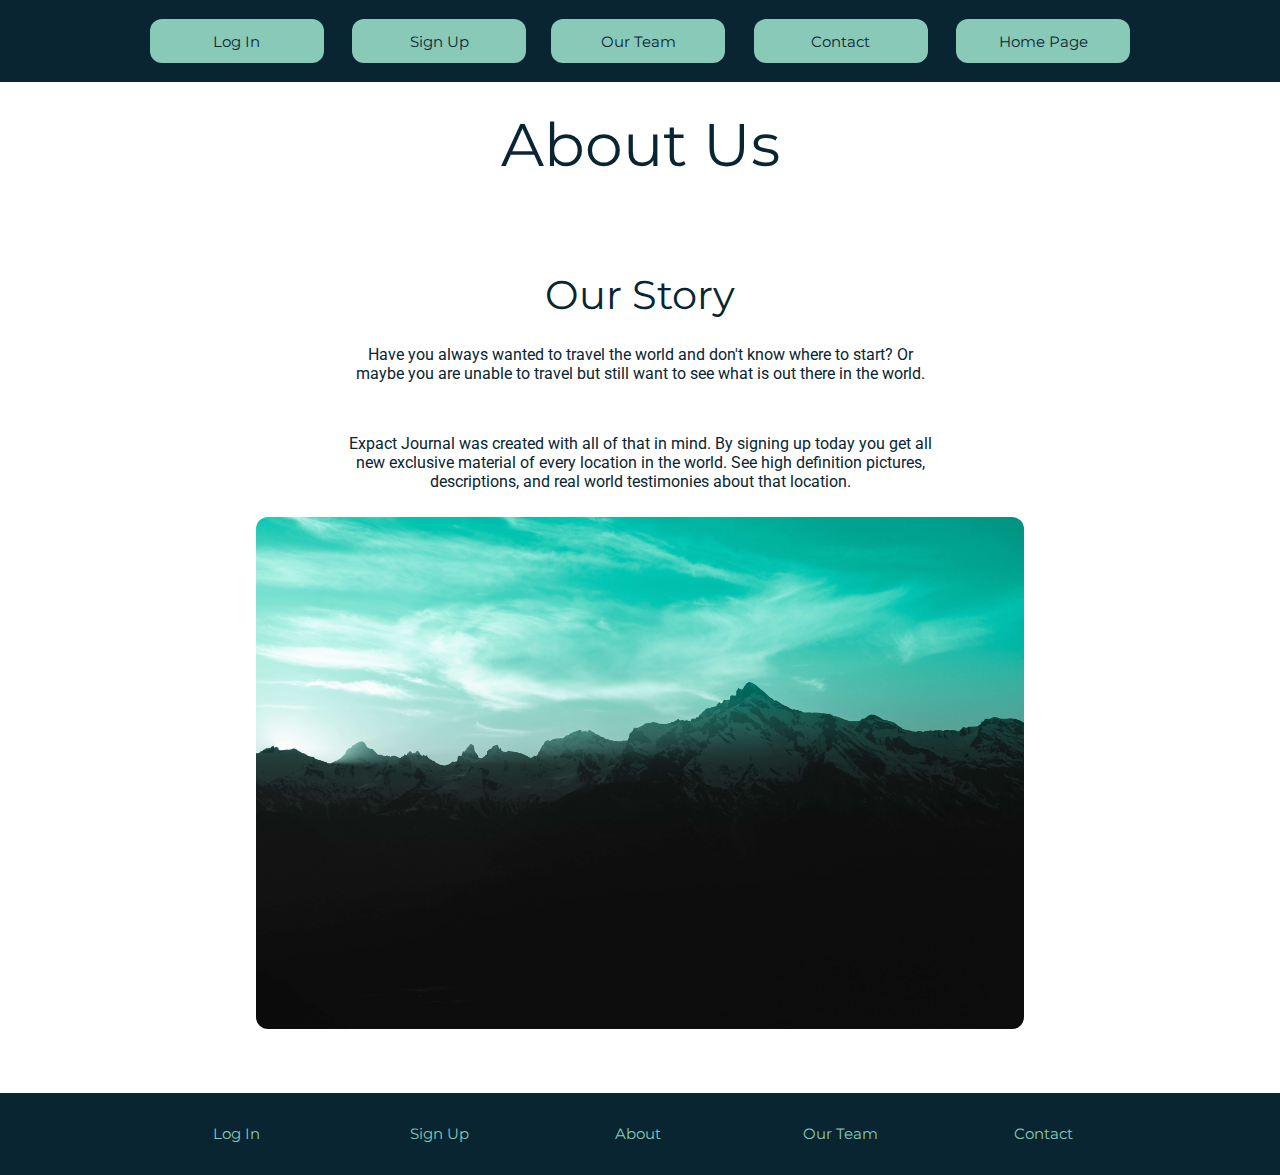
<file: about.html>
<!DOCTYPE html>
<html lang="en">
<head>
    <meta charset="UTF-8">
    <meta name="viewport" content="width=device-width, initial-scale=1.0">
    <link href="https://fonts.googleapis.com/css2?family=Roboto:ital,wght@0,400;0,700;1,400;1,700&display=swap" rel="stylesheet">
    <link href="https://fonts.googleapis.com/css2?family=Montserrat:ital,wght@0,400;0,600;0,700;1,400;1,600;1,700&display=swap" rel="stylesheet">
    <link rel="stylesheet" href="about.css">
    <title>About Us</title>
</head>
<body>
    <header>
        <nav>
            <a href="https://the-expat-journal.netlify.app/Profile">Log In</a>
            <a href="https://the-expat-journal.netlify.app/Signup ">Sign Up</href>
            <a href="team.html">Our Team</a>
            <a href="contact.html">Contact</a>  
            <a href="index.html">Home Page</a>

        </nav>
    </header>
    <section>
        <div class = "bgText">
            <h1> About Us</h1>
        </div>
    </section>
    <section>
        <div class = "info">
            <h2>Our Story</h2>
            <p>Have you always wanted to travel the world and don't know where to start? Or maybe you are unable to travel but still want to see what is out there in the world.</p>
            <p>Expact Journal was created with all of that in mind. By signing up today you get all new exclusive material of every location in the world. See high definition pictures, descriptions, and real world testimonies about that location. </p>
        <div id = "aboutPhoto">
            <img src ='photos/martin-adams-9jdlJzl6yN8-unsplash 2.jpg' alt= 'dark blue mountains with light sky'>
        </div>
        </div>
    </section>
    <footer>
        <nav>
            <a href="https://the-expat-journal.netlify.app/Profile">Log In</a>
            <a href="https://the-expat-journal.netlify.app/Signup ">Sign Up</href>
            <a href="about.html">About</a>
            <a href="team.html">Our Team</a>
            <a href="contact.html">Contact</a>
        </nav>
    </footer>
    
</body>
</html>
</file>
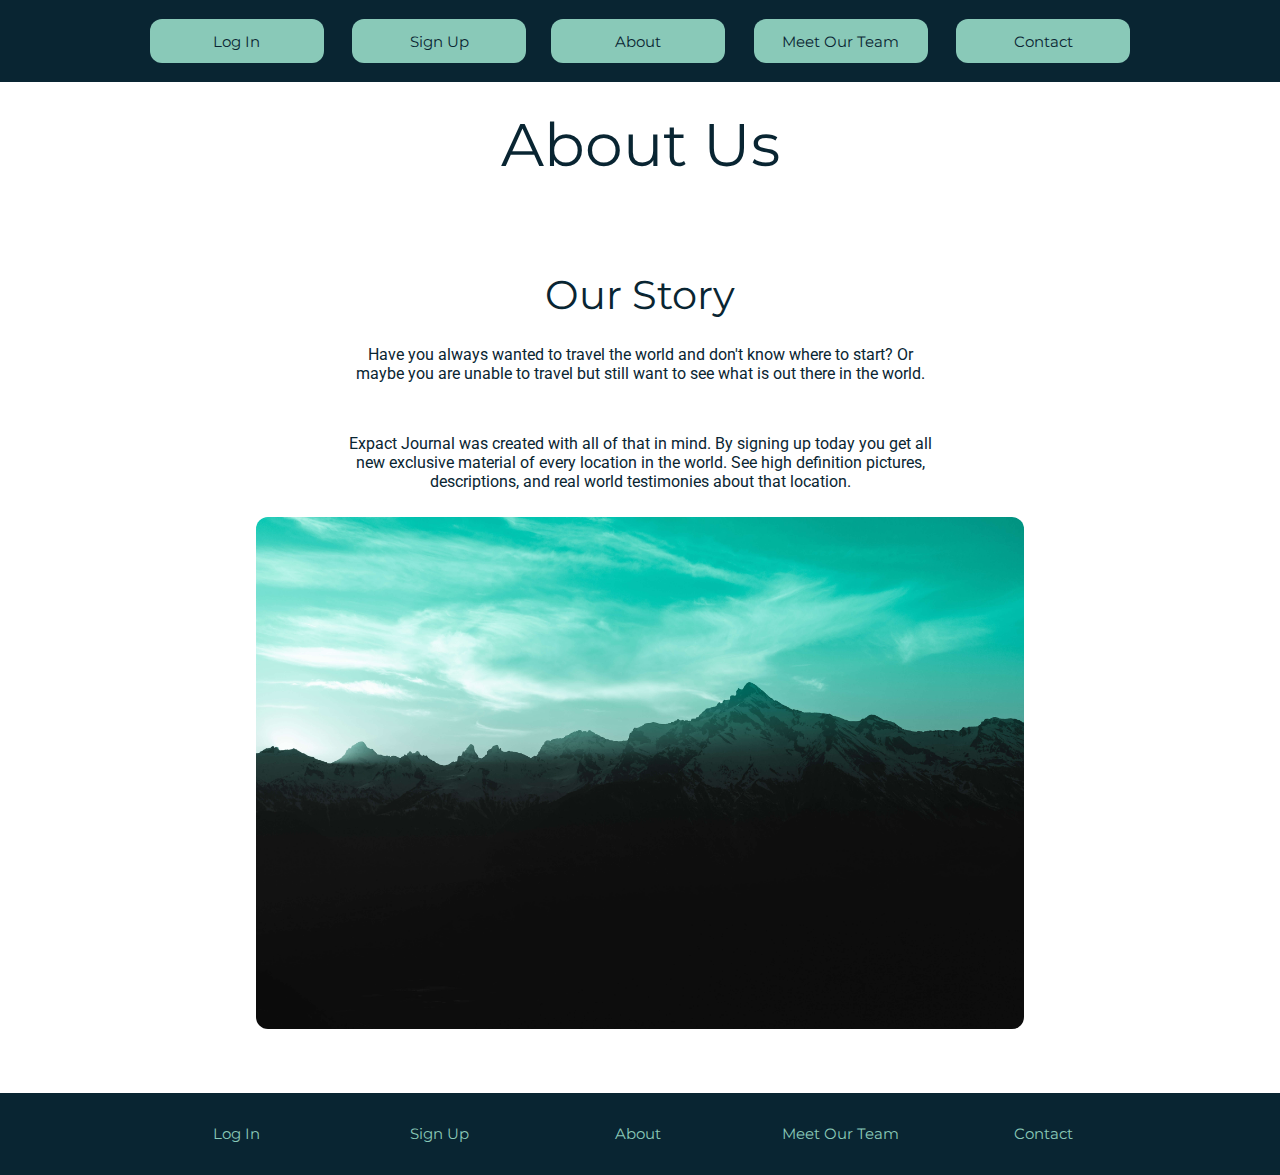
<file: User-Interface/about.html>
<!DOCTYPE html>
<html lang="en">
<head>
    <meta charset="UTF-8">
    <meta name="viewport" content="width=device-width, initial-scale=1.0">
    <link href="https://fonts.googleapis.com/css2?family=Roboto:ital,wght@0,400;0,700;1,400;1,700&display=swap" rel="stylesheet">
    <link href="https://fonts.googleapis.com/css2?family=Montserrat:ital,wght@0,400;0,600;0,700;1,400;1,600;1,700&display=swap" rel="stylesheet">
    <link rel="stylesheet" href="about.css">
    <title>About Us</title>
</head>
<body>
    <header>
        <nav>
            <a href="">Log In</a>
            <a href="">Sign Up</href>
            <a href="">About</a>
            <a href="">Meet Our Team</a>
            <a href="">Contact</a>  
        </nav>
    </header>
    <section>
        <div class = "bgText">
            <h1> About Us</h1>
        </div>
    </section>
    <section>
        <div class = "info">
            <h2>Our Story</h2>
            <p>Have you always wanted to travel the world and don't know where to start? Or maybe you are unable to travel but still want to see what is out there in the world.</p>
            <p>Expact Journal was created with all of that in mind. By signing up today you get all new exclusive material of every location in the world. See high definition pictures, descriptions, and real world testimonies about that location. </p>
        <div id = "aboutPhoto">
            <img src ='martin-adams-9jdlJzl6yN8-unsplash 2.jpg' alt= 'dark blue mountains with light sky'>
        </div>
        </div>
    </section>
    <footer>
        <nav>
            <a href="">Log In</a>
            <a href="">Sign Up</href>
            <a href="">About</a>
            <a href="">Meet Our Team</a>
            <a href="">Contact</a>
        </nav>
    </footer>
    
</body>
</html>
</file>
<file: about.css>
html, body, div, span, applet, object, iframe,  
h1, h2, h3, h4, h5, h6, p, blockquote, pre,  
a, abbr, acronym, address, big, cite, code,  
del, dfn, em, img, ins, kbd, q, s, samp,  
small, strike, strong, sub, sup, tt, var,  
b, u, i, center,  
dl, dt, dd, ol, ul, li,  
fieldset, form, label, legend,  
table, caption, tbody, tfoot, thead, tr, th, td,  
article, aside, canvas, details, embed,  
figure, figcaption, footer, header, hgroup,  
menu, nav, output, ruby, section, summary,  
time, mark, audio, video {  
margin: 0;  
padding: 0;  
/* border: 0;  */
font-size: 100%;  
font: inherit;  
vertical-align: baseline;  
}

*{
    box-sizing:border-box;
    margin:0;
    padding:0;
    max-width:100%;
    /* border: 1px solid black; */
}

html{
    font-size:62.5%;
}

body{
    font-size:1.6rem;
    /* background-color:#DFFFF6; */

}

header{
    background-color: #092532;
}

nav{
    text-align: center;
    padding: 1.5%;
}

header nav a{
    display: inline-block;
    width: 14%;
    flex-direction: row;
    border-radius: 12px;
    padding: 1%;
    font-size: 1rem;
    margin: 0 1%;
    font-size: 1.5rem;
    background-color: #89c9b8;
    color: #092532;
    text-decoration: none;
    font-family: montserrat, sans-serif;

}

.bgText{
    display: flex;
    font-size: 6rem;
    color: #092532;
    justify-content: center;
    padding: 2%;
    font-family: montserrat, sans-serif;
}

.info{
    display: flex;
    flex-direction: column;
    margin: 0 auto;
    width: 100%;
    padding: 5% 0;
    font-family: roboto, sans-serif;
}

h2{
    margin: 0 auto;
    font-size: 4rem;
    color:#092532 ;
    font-family: montserrat, sans-serif;
}

p{
    color:#092532;
    text-align: center;
    padding: 2%;
    width: 50%;
    margin: 0 auto;    
}

.aboutPhoto, img{
    display: flex;
    width: 60%;
    justify-content: center;
    border-radius: 12px;
    margin: 0 auto;
}

footer{
    background-color: #092532;
}

footer nav a{
    display: inline-block;
    width: 14%;
    flex-direction: row;
    border-radius: 12px;
    padding: 1%;
    font-size: 1rem;
    margin: 0 1%;
    font-size: 1.5rem;
    /* background-color: #89c9b8; */
    color: #89c9b8;
    text-decoration: none;
    font-family: montserrat, sans-serif;

}

a:hover{
    background-color: #e1ffc2;
    color: #092532;
}

@media (max-width: 800px){
    header nav a{
        width: 20%;
        margin: 2%;
    }

    footer nav a{
        width: 20%;
        margin: 2%;
    }

    p{
        width: 80%;
    }
}


@media (max-width: 500px){
    header nav a{
        display: flex;
        width: 25%;
        justify-content: center;
        margin: 1.5% auto;
        background-color:#092532;
        color: #89c9b8;
        border: 1px solid white;
    }

    p{
        width: 100%;
    }
    
    footer nav a{
        display: flex;
        width: 20%;
        justify-content: center;
        margin: 1.5% auto;
        border: 1px solid white;
    }
}
</file>
<file: User-Interface/about.css>
html, body, div, span, applet, object, iframe,  
h1, h2, h3, h4, h5, h6, p, blockquote, pre,  
a, abbr, acronym, address, big, cite, code,  
del, dfn, em, img, ins, kbd, q, s, samp,  
small, strike, strong, sub, sup, tt, var,  
b, u, i, center,  
dl, dt, dd, ol, ul, li,  
fieldset, form, label, legend,  
table, caption, tbody, tfoot, thead, tr, th, td,  
article, aside, canvas, details, embed,  
figure, figcaption, footer, header, hgroup,  
menu, nav, output, ruby, section, summary,  
time, mark, audio, video {  
margin: 0;  
padding: 0;  
/* border: 0;  */
font-size: 100%;  
font: inherit;  
vertical-align: baseline;  
}

*{
    box-sizing:border-box;
    margin:0;
    padding:0;
    max-width:100%;
    /* border: 1px solid black; */
}

html{
    font-size:62.5%;
}

body{
    font-size:1.6rem;
    /* background-color:#DFFFF6; */

}

header{
    background-color: #092532;
}

nav{
    text-align: center;
    padding: 1.5%;
}

header nav a{
    display: inline-block;
    width: 14%;
    flex-direction: row;
    border-radius: 12px;
    padding: 1%;
    font-size: 1rem;
    margin: 0 1%;
    font-size: 1.5rem;
    background-color: #89c9b8;
    color: #092532;
    text-decoration: none;
    font-family: montserrat, sans-serif;

}

.bgText{
    display: flex;
    font-size: 6rem;
    color: #092532;
    justify-content: center;
    padding: 2%;
    font-family: montserrat, sans-serif;
}

.info{
    display: flex;
    flex-direction: column;
    margin: 0 auto;
    width: 100%;
    padding: 5% 0;
    font-family: roboto, sans-serif;
}

h2{
    margin: 0 auto;
    font-size: 4rem;
    color:#092532 ;
    font-family: montserrat, sans-serif;
}

p{
    color:#092532;
    text-align: center;
    padding: 2%;
    width: 50%;
    margin: 0 auto;    
}

.aboutPhoto, img{
    display: flex;
    width: 60%;
    justify-content: center;
    border-radius: 12px;
    margin: 0 auto;
}

footer{
    background-color: #092532;
}

footer nav a{
    display: inline-block;
    width: 14%;
    flex-direction: row;
    border-radius: 12px;
    padding: 1%;
    font-size: 1rem;
    margin: 0 1%;
    font-size: 1.5rem;
    /* background-color: #89c9b8; */
    color: #89c9b8;
    text-decoration: none;
    font-family: montserrat, sans-serif;

}

a:hover{
    background-color: #e1ffc2;
    color: #092532;
}

@media (max-width: 800px){
    header nav a{
        width: 20%;
        margin: 2%;
    }

    footer nav a{
        width: 20%;
        margin: 2%;
    }

    p{
        width: 80%;
    }
}


@media (max-width: 500px){
    header nav a{
        display: flex;
        width: 25%;
        justify-content: center;
        margin: 1.5% auto;
        background-color:#092532;
        color: #89c9b8;
        border: 1px solid white;
    }

    p{
        width: 100%;
    }
    
    footer nav a{
        display: flex;
        width: 20%;
        justify-content: center;
        margin: 1.5% auto;
        border: 1px solid white;
    }
}
</file>
